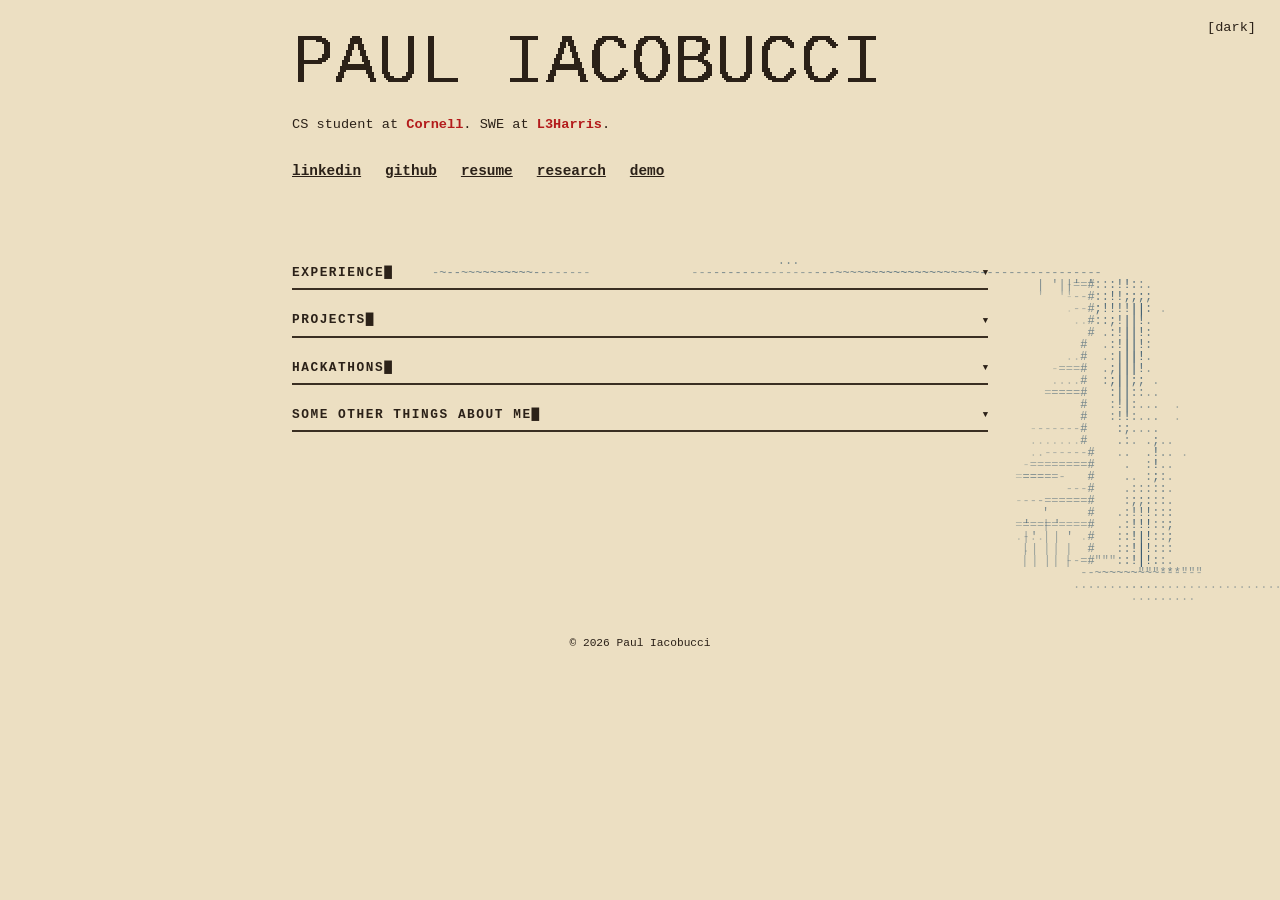
<file: index.html>
<!DOCTYPE html>
<html lang="en">

<head>
    <meta charset="UTF-8">
    <meta name="viewport" content="width=device-width, initial-scale=1.0">
    <title>Paul Iacobucci</title>
    <meta name="description"
        content="CS student at Cornell and SWE at L3Harris. AI infrastructure, ML systems, and applied AI — MoE inference research, GPU kernels, FPGA trading engines, and embedded audio DSP.">
    <link rel="canonical" href="https://pauliacobucci.com/">
    <meta property="og:type" content="website">
    <meta property="og:url" content="https://pauliacobucci.com/">
    <meta property="og:title" content="Paul Iacobucci">
    <meta property="og:description"
        content="CS student at Cornell and SWE at L3Harris. AI infrastructure, ML systems, and applied AI.">
    <meta property="og:image" content="https://pauliacobucci.com/images/profile.jpg">
    <meta name="twitter:card" content="summary">
    <meta name="twitter:title" content="Paul Iacobucci">
    <meta name="twitter:description"
        content="CS student at Cornell and SWE at L3Harris. AI infrastructure, ML systems, and applied AI.">
    <meta name="twitter:image" content="https://pauliacobucci.com/images/profile.jpg">
    <link rel="icon" href="icons/favicon.png" type="image/png">
    <link rel="stylesheet" href="styles.css">
    <script>
        /* Apply the saved theme before first paint to avoid a flash. */
        (function () {
            try {
                const t = localStorage.getItem('theme');
                if (t === 'light' || t === 'dark') document.documentElement.dataset.theme = t;
            } catch (e) { }
        })();
    </script>
</head>

<body>
    <div class="hero-section" id="home">
        <canvas id="canvas"></canvas>

        <div class="content-below">
            <h1 class="mobile-name">PAUL IACOBUCCI</h1>
            <p class="bio">
                CS student at <span class="accent cornell">Cornell</span>. SWE at <span class="accent">L3Harris</span>.
            </p>

            <div class="links">
                <a href="https://www.linkedin.com/in/pauliacobucci777" target="_blank">linkedin</a>
                <a href="https://github.com/pauliano22" target="_blank">github</a>
                <a href="Paul_Iacobucci_Resume.pdf" target="_blank">resume</a>
                <a href="research.html">research</a>
                <a href="demo.html">demo</a>
            </div>
        </div>
    </div>

    <div class="outlet-section">
        <canvas id="falls-canvas" aria-hidden="true"></canvas>
        <main class="page page-after-falls">

        <details class="section-fold">
        <summary class="section-title">Experience</summary>
        <div class="list-container">
            <details class="expandable-list">
                <summary>
                    <div class="list-title-group">
                        <img src="logos/zhang.png" alt="Zhang Group" class="list-logo" onerror="this.outerHTML='<div class=&quot;logo-fallback&quot;>ZG</div>'">
                        <span>Cornell Zhang Research Group</span>
                    </div>
                </summary>
                <div class="expandable-content">
                    <strong>Research Assistant:</strong> SP26 - present. Profiling Mixture-of-Experts inference on 8&times;H100 GPUs for an industry client designing custom AI silicon. Now also modeling GPU utilization impact of a proposed LLM-training memory-offload device (FA26, in progress).<br><br>
                    <a href="research.html">Read the full writeup &rarr;</a>
                </div>
            </details>

            <details class="expandable-list">
                <summary>
                    <div class="list-title-group">
                        <img src="logos/l3harris.svg.png" alt="L3Harris" class="list-logo" onerror="this.outerHTML='<div class=&quot;logo-fallback&quot;>L3</div>'">
                        <span>L3Harris Technologies</span>
                    </div>
                </summary>
                <div class="expandable-content">
                    <strong>Software / ML Engineering Intern:</strong> Three internships across software, embedded, and FPGA. Most recently, built a real-time on-device neural TTS system for tactical radios (Piper + Sherpa-ONNX + ONNX Runtime, INT8-quantized) with an MQTT/LTE relay for out-of-range delivery &mdash; plus a training/eval pipeline that rejected a faster candidate model for failing an intelligibility check.

                    <div class="diagram-scroll">
                    <svg viewBox="0 0 640 210" class="l3harris-diagram" role="img" aria-label="Diagram: radio text or voice command goes to an on-device TTS engine (Piper, Sherpa-ONNX, ONNX Runtime) which drives the local speaker, and can optionally relay over MQTT/LTE to a peer radio's speaker.">
                        <defs>
                            <marker id="arrow" viewBox="0 0 10 10" refX="9" refY="5" markerWidth="6" markerHeight="6" orient="auto-start-reverse">
                                <path d="M0,0 L10,5 L0,10 z" fill="currentColor"></path>
                            </marker>
                        </defs>
                        <g fill="none" stroke="currentColor" stroke-width="1.3">
                            <rect x="8" y="18" width="150" height="46" rx="4"></rect>
                            <rect x="238" y="8" width="180" height="66" rx="4"></rect>
                            <rect x="482" y="18" width="150" height="46" rx="4"></rect>
                            <rect x="238" y="128" width="180" height="46" rx="4"></rect>
                            <rect x="482" y="128" width="150" height="46" rx="4"></rect>
                            <line x1="158" y1="41" x2="234" y2="41" marker-end="url(#arrow)"></line>
                            <line x1="418" y1="41" x2="478" y2="41" marker-end="url(#arrow)"></line>
                            <line x1="328" y1="74" x2="328" y2="124" marker-end="url(#arrow)"></line>
                            <line x1="418" y1="151" x2="478" y2="151" marker-end="url(#arrow)"></line>
                        </g>
                        <g fill="currentColor" font-family="'Courier New', Courier, monospace" font-size="10.5" text-anchor="middle">
                            <text x="83" y="38">Radio: text /</text>
                            <text x="83" y="50">voice command</text>
                            <text x="328" y="30">On-device TTS</text>
                            <text x="328" y="42">Piper via Sherpa-ONNX</text>
                            <text x="328" y="54">+ ONNX Runtime (INT8)</text>
                            <text x="557" y="38">Local radio</text>
                            <text x="557" y="50">speaker</text>
                            <text x="328" y="148">MQTT / LTE relay</text>
                            <text x="328" y="160">(optional, out of range)</text>
                            <text x="557" y="148">Peer radio</text>
                            <text x="557" y="160">speaks message</text>
                        </g>
                    </svg>
                    </div>
                </div>
            </details>

            <details class="expandable-list">
                <summary>
                    <div class="list-title-group">
                        <img src="logos/rapstudy.png" alt="RapStudy" class="list-logo" onerror="this.outerHTML='<div class=&quot;logo-fallback&quot;>RS</div>'">
                        <span>RapStudy</span>
                    </div>
                </summary>
                <div class="expandable-content">
                    <strong>Software Engineering Intern:</strong> Full-stack development on a DoED-backed EdTech platform with a 3-engineer Cornell team.
                </div>
            </details>
        </div>
        </details>

        <details class="section-fold">
        <summary class="section-title">Projects</summary>
        <div class="list-container">
            <details class="expandable-list">
                <summary>
                    <span><span class="accent-gold">Haven</span>: Wearable Hearing-Protection Device</span>
                </summary>
                <div class="expandable-content">
                    A wearable hearing-protection device (nRF5340 + ADAU1860 audio DSP) with a React Native BLE app, evolved from a validated Teensy prototype. The app does live frequency tuning and a safety-capped hearing test. On the hardware side, I took an OpenEarable-based PCB port to a fabrication-ready 6-layer board (219-item DRC baseline, BOM and placement files cross-checked) and traced an expensive first fab quote to a few fine-pitch parts. I also researched FDA classification, NIOSH/SBIR funding, and competitor pricing. First prototype run not yet built; in-ear enclosure design in progress.

                    <div class="shot-row">
                        <img src="images/haven/haven-home.png" alt="Haven app home screen" loading="lazy">
                        <img src="images/haven/haven-tune.png" alt="Haven app tune screen with live frequency response" loading="lazy">
                        <img src="images/haven/haven-hearing.png" alt="Haven app loudness discomfort hearing test" loading="lazy">
                        <img src="images/haven/haven-pcb-routed.png" alt="Haven dev board, fully routed 6-layer PCB, top copper" loading="lazy">
                        <img src="images/haven/haven-enclosure-cad.png" alt="Haven in-ear enclosure CAD design with silicone eartip" loading="lazy">
                    </div>

                    <a href="https://pauliano22.github.io/haven-website/" target="_blank">View Site</a> &nbsp;&middot;&nbsp; <a href="https://github.com/pauliano22/haven-workspace" target="_blank">View GitHub</a>
                </div>
            </details>

            <details class="expandable-list">
                <summary>
                    <span>Mini-TensorRT: DL Graph Compiler</span>
                </summary>
                <div class="expandable-content">
                    A from-scratch C++ inference compiler: parses ONNX protobufs into a custom IR, fuses Conv-ReLU to cut DRAM round-trips (11.2% on cache-exceeding inputs), and runs a trained MNIST CNN through handwritten NCHW kernels that match ONNX Runtime's logits exactly.<br><br>
                    <a href="demo.html">Try it live (WASM)</a> &nbsp;&middot;&nbsp; <a href="https://github.com/pauliano22/mini-tensorrt" target="_blank">View GitHub</a>
                </div>
            </details>

            <details class="expandable-list">
                <summary>
                    <span>Scout (Backed by Cornell)</span>
                </summary>
                <div class="expandable-content">
                    A platform helping Cornell student-athletes network with and track relationships across 45,000+ Cornell athletic alumni. Solo full-stack build (Next.js + Expo/React Native) on a multi-tenant Postgres backend, shipped to 200+ active users.<br><br>
                    <a href="https://www.scoutcornell.com/" target="_blank">View Site</a>
                </div>
            </details>

            <details class="expandable-list">
                <summary>
                    <span>Lion AI Detection Suite</span>
                </summary>
                <div class="expandable-content">
                    Trained a CNN (PyTorch) on librosa features and ElevenLabs deepfakes, deployed via ONNX to mobile, Chrome extension, and desktop. Real-time inference with user alerts, shipped to 20+ users.<br><br>
                    <a href="https://lion-project.vercel.app/" target="_blank">View Site</a>
                </div>
            </details>

            <details class="expandable-list">
                <summary>
                    <span>HFT Mixture-of-Experts FPGA Engine</span>
                </summary>
                <div class="expandable-content">
                    An FPGA trading pipeline that runs end-to-end in 444ns at 83.3M messages/sec. Register-partitioned limit order book, sparse MoE router pipelined to one trade per cycle, bit-exact RTL/C++ verification in Verilator.<br><br>
                    <a href="https://github.com/pauliano22/hft-fpga" target="_blank">View GitHub</a>
                </div>
            </details>


            <details class="expandable-list">
                <summary>
                    <span>Triton GPU Performance Kernels</span>
                </summary>
                <div class="expandable-content">
                    Fused Triton kernels on H100. LayerNorm runs 45.7% faster with symmetric FP8 quantization. Scaled FlashAttention to 16K context by tiling for SRAM and computing softmax online in one pass.<br><br>
                    <a href="https://github.com/pauliano22/triton-gpu-kernels" target="_blank">View GitHub</a>
                </div>
            </details>

            <details class="expandable-list">
                <summary>
                    <span>Digital Level &amp; Impact Monitor</span>
                </summary>
                <div class="expandable-content">
                    An interrupt-driven tilt sensor and impact monitor on the FRDM-KL46Z (Cortex-M0+). Sleeps in <code>__WFI</code> between PIT timer wakeups; ARM assembly for the trig math; I2C accelerometer reads and UART alerting on impact.<br><br>
                    <a href="https://www.youtube.com/watch?v=W9QhefcZJm4" target="_blank">Watch Demo Video</a>
                </div>
            </details>

            <details class="expandable-list">
                <summary>
                    <span>Odyssey: Interactive Theorem Prover</span>
                </summary>
                <div class="expandable-content">
                    An interactive theorem prover in OCaml: logical proposition simplification, automated SAT solving, and a parsing/evaluation pipeline for mathematical proofs with automated LaTeX export.<br><br>
                    <a href="https://www.youtube.com/watch?v=7xwDIO6k9Gc" target="_blank">Watch Demo Video</a>
                </div>
            </details>
        </div>
        </details>

        <details class="section-fold">
        <summary class="section-title">Hackathons</summary>
        <div class="list-container">
            <details class="expandable-list">
                <summary>
                    <span>Point72 Cubist Hackathon</span>
                </summary>
                <div class="expandable-content">
                    Built an AI-orchestrated modular chess engine evaluation system. Used Claude via an MCP server to autonomously test, benchmark, and compare diverse AI-generated chess engines using SPRT and perft.<br><br>
                    <a href="https://github.com/pauliano22/chesspoint72" target="_blank">View GitHub</a>
                </div>
            </details>

            <details class="expandable-list">
                <summary>
                    <span>UC Berkeley AI Hackathon</span>
                </summary>
                <div class="expandable-content">
                    <strong>Vocera:</strong> Biometric authentication and synthetic voice detection system built leveraging FastAPI, SpeechBrain, and OpenAI Whisper.<br><br>
                    <a href="https://github.com/akh1lk/vocera" target="_blank">View GitHub</a>
                </div>
            </details>

            <details class="expandable-list">
                <summary>
                    <span>AppDev Hack Challenge FA24</span>
                </summary>
                <div class="expandable-content">
                    <strong>LockedIn:</strong> Professional networking application. Awarded Best UI.<br><br>
                    <a href="https://github.com/pauliano22/LockedIn" target="_blank">View GitHub</a>
                </div>
            </details>
        </div>
        </details>

        <details class="section-fold">
        <summary class="section-title">Some other things about me</summary>
        <div class="section-fold-content">
            <ul class="hobbies">
                <li>315 lb bench press</li>
                <li>~10 handicap golf</li>
                <li>1700 elo chess</li>
                <li>One Piece fan</li>
                <li>3-sport athlete in high school: football, basketball, baseball</li>
                <li>Worked at Wegmans for 5 years</li>
            </ul>

            <div class="list-container video-list">
                <details class="expandable-list">
                    <summary>
                        <span>First frontflip on skis, 2024</span>
                    </summary>
                    <div class="expandable-content">
                        <div class="video-embed">
                            <video controls preload="metadata">
                                <source src="videos/first_frontflip_skiing_2024.mp4" type="video/mp4"
                                    onerror="this.closest('.video-embed').classList.add('video-missing')">
                            </video>
                            <div class="video-placeholder">
                                <span class="ph-label">video coming soon</span>
                                <span class="ph-file">videos/first_frontflip_skiing_2024.mp4</span>
                            </div>
                        </div>
                    </div>
                </details>

                <details class="expandable-list">
                    <summary>
                        <span>First dunk, 2021</span>
                    </summary>
                    <div class="expandable-content">
                        <div class="video-embed">
                            <video controls preload="metadata">
                                <source src="videos/first_dunk_2021.mp4" type="video/mp4"
                                    onerror="this.closest('.video-embed').classList.add('video-missing')">
                            </video>
                            <div class="video-placeholder">
                                <span class="ph-label">video coming soon</span>
                                <span class="ph-file">videos/first_dunk_2021.mp4</span>
                            </div>
                        </div>
                    </div>
                </details>
            </div>
        </div>
        </details>

        </main>
    </div>

    <div class="footer-text">
        &copy; 2026 Paul Iacobucci
    </div>

    <script>
        const canvas = document.getElementById('canvas');
        const ctx = canvas.getContext('2d');

        let mouse = { x: -9999, y: -9999 };
        let particles = [];

        const heroText = [
            { text: 'PAUL IACOBUCCI', size: 90, x: 0, y: 0 }
        ];

        let NAME_COLOR = getComputedStyle(document.documentElement)
            .getPropertyValue('--text').trim() || '#000000';
        const themeQuery = window.matchMedia('(prefers-color-scheme: dark)');
        const updateNameColor = () => {
            NAME_COLOR = getComputedStyle(document.documentElement)
                .getPropertyValue('--text').trim() || '#000000';
        };
        if (themeQuery.addEventListener) themeQuery.addEventListener('change', updateNameColor);
        window.addEventListener('themechange', updateNameColor);

        function resize() {
            canvas.width = canvas.offsetWidth || window.innerWidth;
            canvas.height = canvas.offsetHeight || window.innerHeight;

            const isMobile = window.innerWidth <= 768;
            
            const contentWidth = Math.min(window.innerWidth, 760);
            const leftMargin = (window.innerWidth - contentWidth) / 2 + 32; 
            const availableWidth = contentWidth - 64;

            const temp = document.createElement('canvas');
            const tempCtx = temp.getContext('2d');
            tempCtx.font = '100px Courier New';
            const baseWidth = tempCtx.measureText(heroText[0].text).width;
            const targetSize = (availableWidth / baseWidth) * 100;

            if (isMobile) {
                heroText[0].size = Math.min(window.innerWidth / 6, 52);
            } else {
                heroText[0].size = targetSize * 0.85;
            }

            heroText.forEach((line) => {
                line.x = leftMargin;
                line.y = canvas.height * 0.25;
            });

            createHeroText();
        }

        class Dot {
            constructor(x, y) {
                this.homeX = x;
                this.homeY = y;
                this.x = x;
                this.y = y;
                this.vx = 0;
                this.vy = 0;
            }

            update() {
                let dx = mouse.x - this.x;
                let dy = mouse.y - this.y;
                let dist = Math.sqrt(dx * dx + dy * dy);

                if (dist < 40) {
                    let force = (40 - dist) / 40;
                    this.vx -= (dx / dist) * force * 2;
                    this.vy -= (dy / dist) * force * 2;
                }

                let homeDx = this.homeX - this.x;
                let homeDy = this.homeY - this.y;
                this.vx += homeDx * 0.005;
                this.vy += homeDy * 0.005;

                this.x += this.vx;
                this.y += this.vy;

                this.vx *= 0.95;
                this.vy *= 0.95;
            }

            draw() {
                ctx.fillStyle = NAME_COLOR;
                ctx.fillRect(this.x | 0, this.y | 0, 2, 2);
            }
        }

        function createHeroText() {
            particles = [];
            const temp = document.createElement('canvas');
            const tempCtx = temp.getContext('2d', { willReadFrequently: true });

            heroText.forEach(line => {
                tempCtx.font = `${line.size}px Courier New`;
                const width = tempCtx.measureText(line.text).width;
                const maxWidth = window.innerWidth - 40;
                const scale = Math.min(1, maxWidth / width);
                const scaledSize = line.size * scale;
                const scaledWidth = width * scale;

                temp.width = scaledWidth + 20;
                temp.height = scaledSize + 20;

                tempCtx.clearRect(0, 0, temp.width, temp.height);
                tempCtx.font = `${scaledSize}px Courier New`;
                tempCtx.fillStyle = NAME_COLOR;
                tempCtx.fillText(line.text, 10, scaledSize);

                const imageData = tempCtx.getImageData(0, 0, temp.width, temp.height);
                const data = imageData.data;
                const spacing = window.innerWidth <= 768 ? 2 : (line.size < 25 ? 1 : 2);

                for (let y = 0; y < temp.height; y += spacing) {
                    for (let x = 0; x < temp.width; x += spacing) {
                        const alpha = data[(y * temp.width + x) * 4 + 3];
                        if (alpha > 128) {
                            particles.push(new Dot(
                                line.x + x - 10,
                                line.y - scaledSize / 2 + y - 10
                            ));
                        }
                    }
                }
            });
        }

        function animate() {
            ctx.clearRect(0, 0, canvas.width, canvas.height);
            particles.forEach(p => { p.update(); p.draw(); });
            requestAnimationFrame(animate);
        }

        document.addEventListener('DOMContentLoaded', () => {
            resize();
            animate();
        });

        window.addEventListener('resize', resize);
        document.addEventListener('mousemove', e => {
            mouse.x = e.clientX;
            mouse.y = e.clientY;
        });
    </script>

    <script src="theme.js" defer></script>
    <script src="effects.js" defer></script>

    <script>
        /* Re-run the falls layout after any accordion over it opens/closes --
           its geometry is computed from element positions at load/resize
           time, so a details toggle that changes page height needs to
           trigger the same recompute or the falls drifts out of sync with
           the content beneath it. Covers the section-level folds (Experience
           / Projects / Hackathons / hobbies) and every nested item fold. */
        document.querySelectorAll('.page-after-falls details').forEach((d) => {
            d.addEventListener('toggle', () => {
                requestAnimationFrame(() => window.dispatchEvent(new Event('resize')));
            });
        });
    </script>

</body>

</html>
</file>
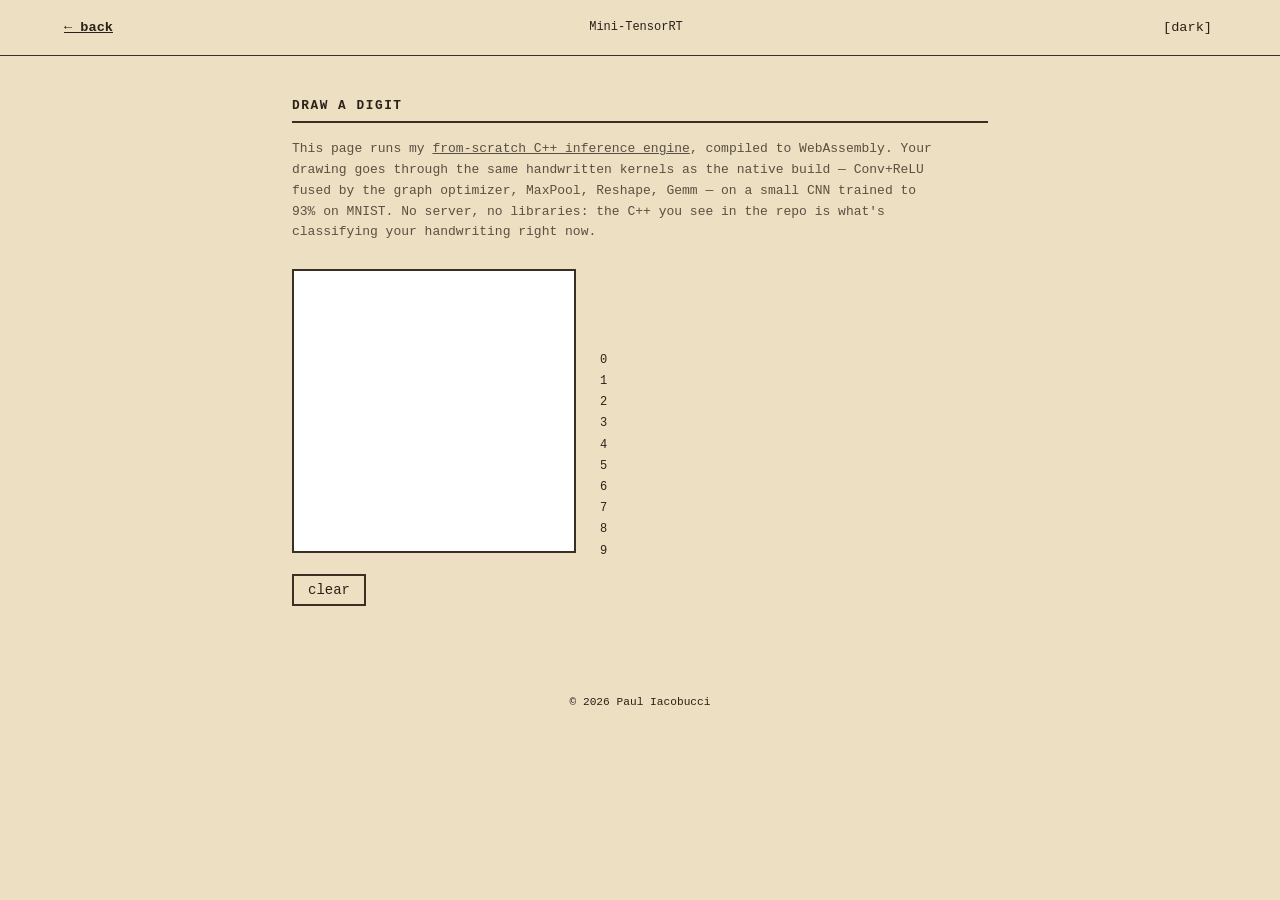
<file: demo.html>
<!DOCTYPE html>
<html lang="en" class="research">

<head>
    <meta charset="UTF-8">
    <meta name="viewport" content="width=device-width, initial-scale=1.0">
    <title>Mini-TensorRT in your browser</title>
    <link rel="icon" href="icons/favicon.png" type="image/png">
    <link rel="stylesheet" href="styles.css">
    <script>
        /* Apply the saved theme before first paint to avoid a flash. */
        (function () {
            try {
                const t = localStorage.getItem('theme');
                if (t === 'light' || t === 'dark') document.documentElement.dataset.theme = t;
            } catch (e) { }
        })();
    </script>
    <style>
        .demo-wrap {
            display: flex;
            flex-wrap: wrap;
            gap: 24px;
            align-items: flex-start;
        }
        #draw-canvas {
            border: 2px solid var(--border);
            background: #ffffff;
            cursor: crosshair;
            touch-action: none;
            image-rendering: pixelated;
        }
        .demo-controls {
            display: flex;
            gap: 12px;
            margin-top: 12px;
        }
        .demo-controls button {
            font-family: 'Courier New', Courier, monospace;
            font-size: 14px;
            padding: 6px 14px;
            background: transparent;
            border: 2px solid var(--border);
            color: var(--text);
            cursor: pointer;
        }
        .demo-controls button:hover { opacity: 0.5; }
        .demo-result { min-width: 260px; }
        .demo-digit {
            font-size: 72px;
            font-weight: bold;
            line-height: 1;
            min-height: 80px;
        }
        .logit-row {
            display: flex;
            align-items: center;
            gap: 8px;
            font-size: 12px;
            margin: 2px 0;
        }
        .logit-label { width: 12px; }
        .logit-bar-track { flex: 1; height: 8px; }
        .logit-bar {
            height: 8px;
            background: var(--text);
            width: 0%;
            transition: width 0.15s ease;
        }
        .demo-note {
            font-size: 13px;
            opacity: 0.75;
            max-width: 640px;
            line-height: 1.6;
        }
    </style>
</head>

<body>

    <nav class="nav">
        <a href="index.html" class="nav-home">&larr; back</a>
        <span class="nav-title">Mini-TensorRT</span>
    </nav>

    <main class="page">

        <p class="section-title">Draw a digit</p>

        <p class="demo-note">
            This page runs my <a href="https://github.com/pauliano22/mini-tensorrt" target="_blank" style="color: var(--text);">from-scratch C++ inference engine</a>,
            compiled to WebAssembly. Your drawing goes through the same handwritten kernels as the native build —
            Conv+ReLU fused by the graph optimizer, MaxPool, Reshape, Gemm — on a small CNN trained to 93% on MNIST.
            No server, no libraries: the C++ you see in the repo is what's classifying your handwriting right now.
        </p>
        <br>

        <div class="demo-wrap">
            <div>
                <canvas id="draw-canvas" width="280" height="280"></canvas>
                <div class="demo-controls">
                    <button id="clear-btn">clear</button>
                </div>
            </div>

            <div class="demo-result">
                <div class="demo-digit" id="result-digit"></div>
                <div id="logit-bars"></div>
            </div>
        </div>

    </main>

    <div class="footer-text">
        &copy; 2026 Paul Iacobucci
    </div>

    <script src="theme.js" defer></script>
    <script src="engine.js"></script>
    <script>
        const canvas = document.getElementById('draw-canvas');
        const ctx = canvas.getContext('2d', { willReadFrequently: true });
        const resultDigit = document.getElementById('result-digit');
        const barsEl = document.getElementById('logit-bars');

        // Build the 0-9 logit bar rows
        const bars = [];
        for (let d = 0; d < 10; d++) {
            const row = document.createElement('div');
            row.className = 'logit-row';
            row.innerHTML = `<span class="logit-label">${d}</span><div class="logit-bar-track"><div class="logit-bar"></div></div>`;
            barsEl.appendChild(row);
            bars.push(row.querySelector('.logit-bar'));
        }

        function clearCanvas() {
            ctx.fillStyle = '#ffffff';
            ctx.fillRect(0, 0, 280, 280);
            resultDigit.textContent = '';
            bars.forEach(b => b.style.width = '0%');
        }
        clearCanvas();

        // --- Drawing (mouse + touch) ---
        let drawing = false, last = null;
        function pos(e) {
            const r = canvas.getBoundingClientRect();
            const p = e.touches ? e.touches[0] : e;
            return { x: (p.clientX - r.left) * (280 / r.width), y: (p.clientY - r.top) * (280 / r.height) };
        }
        function stroke(a, b) {
            ctx.strokeStyle = '#000000';
            ctx.lineWidth = 18;
            ctx.lineCap = 'round';
            ctx.lineJoin = 'round';
            ctx.beginPath();
            ctx.moveTo(a.x, a.y);
            ctx.lineTo(b.x, b.y);
            ctx.stroke();
        }
        function start(e) { drawing = true; last = pos(e); stroke(last, last); e.preventDefault(); }
        function move(e) { if (!drawing) return; const p = pos(e); stroke(last, p); last = p; e.preventDefault(); }
        function end() { if (!drawing) return; drawing = false; classify(); }

        canvas.addEventListener('mousedown', start);
        canvas.addEventListener('mousemove', move);
        window.addEventListener('mouseup', end);
        canvas.addEventListener('touchstart', start, { passive: false });
        canvas.addEventListener('touchmove', move, { passive: false });
        canvas.addEventListener('touchend', end);
        document.getElementById('clear-btn').addEventListener('click', clearCanvas);

        // --- MNIST-style preprocessing ---
        // MNIST digits are size-normalized to 20x20 and centered by pixel mass
        // in a 28x28 field; matching that makes hand-drawn input much more
        // accurate than a naive downscale.
        function preprocess() {
            const img = ctx.getImageData(0, 0, 280, 280).data;
            const gray = new Float32Array(280 * 280);
            let minX = 280, minY = 280, maxX = -1, maxY = -1;
            for (let y = 0; y < 280; y++) {
                for (let x = 0; x < 280; x++) {
                    const v = 1 - img[(y * 280 + x) * 4] / 255; // white bg -> 0, ink -> 1
                    gray[y * 280 + x] = v;
                    if (v > 0.1) {
                        if (x < minX) minX = x; if (x > maxX) maxX = x;
                        if (y < minY) minY = y; if (y > maxY) maxY = y;
                    }
                }
            }
            if (maxX < 0) return null; // empty canvas

            // Scale the ink bounding box into 20x20
            const boxW = maxX - minX + 1, boxH = maxY - minY + 1;
            const scale = 20 / Math.max(boxW, boxH);
            const scaled = document.createElement('canvas');
            scaled.width = 28; scaled.height = 28;
            const sctx = scaled.getContext('2d', { willReadFrequently: true });
            sctx.fillStyle = '#ffffff';
            sctx.fillRect(0, 0, 28, 28);
            sctx.drawImage(canvas, minX, minY, boxW, boxH,
                (28 - boxW * scale) / 2, (28 - boxH * scale) / 2, boxW * scale, boxH * scale);

            // Grayscale + center of mass shift
            const sdata = sctx.getImageData(0, 0, 28, 28).data;
            let out = new Float32Array(784);
            let mx = 0, my = 0, mass = 0;
            for (let y = 0; y < 28; y++) {
                for (let x = 0; x < 28; x++) {
                    const v = 1 - sdata[(y * 28 + x) * 4] / 255;
                    out[y * 28 + x] = v;
                    mx += x * v; my += y * v; mass += v;
                }
            }
            if (mass > 0) {
                const dx = Math.round(13.5 - mx / mass), dy = Math.round(13.5 - my / mass);
                const shifted = new Float32Array(784);
                for (let y = 0; y < 28; y++) {
                    for (let x = 0; x < 28; x++) {
                        const sx = x - dx, sy = y - dy;
                        if (sx >= 0 && sx < 28 && sy >= 0 && sy < 28) {
                            shifted[y * 28 + x] = out[sy * 28 + sx];
                        }
                    }
                }
                out = shifted;
            }
            return out;
        }

        // --- Engine ---
        let engine = null, pIn = 0, pOut = 0;
        MiniTRT().then(m => {
            engine = m;
            pIn = m._malloc(784 * 4);
            pOut = m._malloc(10 * 4);
        });

        function classify() {
            if (!engine) return;
            const pixels = preprocess();
            if (!pixels) return;
            engine.HEAPF32.set(pixels, pIn / 4);
            const digit = engine._predict(pIn, pOut);
            const logits = engine.HEAPF32.subarray(pOut / 4, pOut / 4 + 10);

            resultDigit.textContent = digit;
            const min = Math.min(...logits), max = Math.max(...logits);
            for (let d = 0; d < 10; d++) {
                bars[d].style.width = `${((logits[d] - min) / (max - min || 1)) * 100}%`;
            }
        }
    </script>

</body>

</html>
</file>
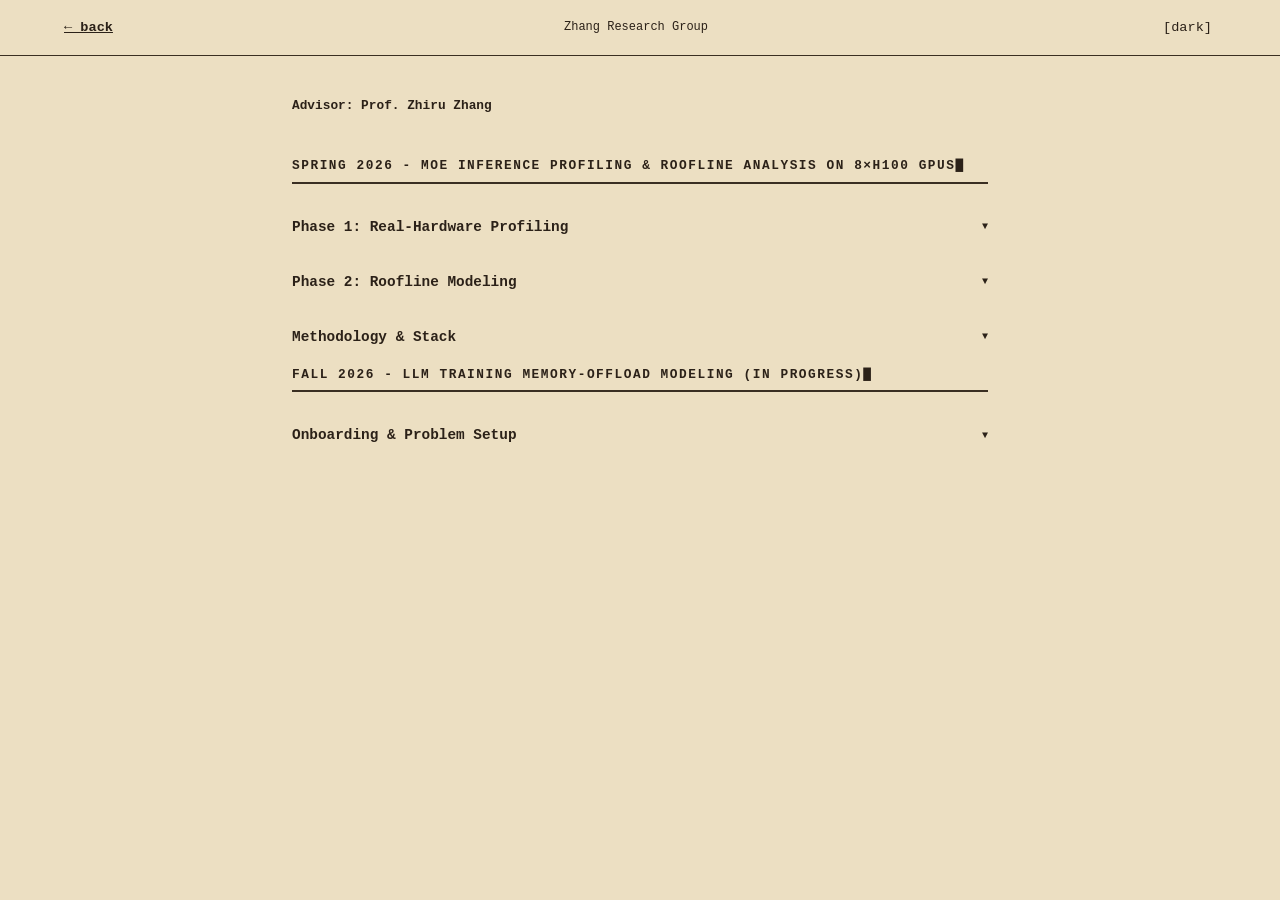
<file: research.html>
<!DOCTYPE html>
<html lang="en" class="research">

<head>
    <meta charset="UTF-8">
    <meta name="viewport" content="width=device-width, initial-scale=1.0">
    <title>MoE Inference Profiling &amp; Roofline Analysis</title>
    <link rel="icon" href="icons/favicon.png" type="image/png">
    <link rel="stylesheet" href="styles.css">
    <script>
        /* Apply the saved theme before first paint to avoid a flash. */
        (function () {
            try {
                const t = localStorage.getItem('theme');
                if (t === 'light' || t === 'dark') document.documentElement.dataset.theme = t;
            } catch (e) { }
        })();
    </script>
</head>

<body>

    <nav class="nav">
        <a href="index.html" class="nav-home">&larr; back</a>
        <span class="nav-title">Zhang Research Group</span>
    </nav>

    <main class="page">

        <header class="research-header">
            <p class="subtitle">Advisor: Prof. Zhiru Zhang</p>
        </header>

        <p class="section-title">Spring 2026 - MoE Inference Profiling &amp; Roofline Analysis on 8&times;H100 GPUs</p>
        <div class="list-container">
            <details class="expandable-list">
                <summary>
                    <span>Phase 1: Real-Hardware Profiling</span>
                </summary>
                <div class="expandable-content">
                    <p>Profiled five models to track decode latency. Found that the slowest GPU consistently took ~33% longer on compute per layer than the fastest GPU due to token routing skew.</p>
                    
                    <figure>
                        <img src="images/research/ep_analysis_summary.png" alt="EP Wait Time Analysis Plot" class="research-image" onerror="this.style.display='none'">
                        <figcaption>Fig 1: Per-GPU MoE compute duration showing synchronization wait times.</figcaption>
                    </figure>

                    <figure>
                        <img src="images/research/heatmap_normalized.png" alt="Normalized Expert Load Heatmap" class="research-image" onerror="this.style.display='none'">
                        <figcaption>Fig 2: Normalized expert load highlighting token routing skew.</figcaption>
                    </figure>
                </div>
            </details>

            <details class="expandable-list">
                <summary>
                    <span>Phase 2: Roofline Modeling</span>
                </summary>
                <div class="expandable-content">
                    <p>Extended a simulator with a layer-by-layer Roofline model to classify layers as compute- or memory-bound. Finding: Expert Parallelism overhead scales with expert intermediate size, not expert count.</p>
                    
                    <figure>
                        <img src="images/research/cross_model_ep_tp_ratio.png" alt="Cross-Model EP vs TP Comparison" class="research-image">
                        <figcaption>Fig 3: Cross-model comparison of Tensor vs Expert parallelism efficiency.</figcaption>
                    </figure>

                    <figure>
                        <img src="images/research/roofline_mixtral_tp_vs_ep.png" alt="Mixtral-8x7B Roofline Plot" class="research-image">
                        <figcaption>Fig 4: Mixtral-8x7B shows the widest gap between TP and EP efficiency.</figcaption>
                    </figure>

                    <figure>
                        <img src="images/research/roofline_qwen3_235b_tp_vs_ep.png" alt="Qwen3-235B Roofline Plot" class="research-image">
                        <figcaption>Fig 5: Qwen3-235B compounds per-layer All-to-All overhead across 94 layers.</figcaption>
                    </figure>

                    <figure>
                        <img src="images/research/roofline_gpt_oss_120b_tp_vs_ep.png" alt="gpt-oss-120b Roofline Plot" class="research-image">
                        <figcaption>Fig 6: gpt-oss-120b shows a moderate EP penalty.</figcaption>
                    </figure>

                    <figure>
                        <img src="images/research/roofline_deepseek_v2_lite_tp_vs_ep.png" alt="DeepSeek-V2-Lite Roofline Plot" class="research-image">
                        <figcaption>Fig 7: DeepSeek-V2-Lite TP and EP points overlap closely due to large shared experts.</figcaption>
                    </figure>
                </div>
            </details>

            <details class="expandable-list">
                <summary>
                    <span>Methodology &amp; Stack</span>
                </summary>
                <div class="expandable-content">
                    Generated a decode trace over 500 MATH problems and a prefill profile of 10k samples. Analyzed 836M+ CUDA events via SQLite. Built with SGLang, PyTorch, DCGM, and Matplotlib.
                </div>
            </details>
        </div>

        <p class="section-title">Fall 2026 - LLM Training Memory-Offload Modeling (in progress)</p>
        <div class="list-container">
            <details class="expandable-list">
                <summary>
                    <span>Onboarding &amp; Problem Setup</span>
                </summary>
                <div class="expandable-content">
                    <p>Second project in the lab, mentored by PhD student Sunwoo Kim. Evaluating whether a proposed 6TB/900GB/s external memory device would improve GPU utilization (MFU) when used for offloading during LLM training, comparing pre-training vs. RL post-training regimes.</p>

                    <p>Currently onboarding: reading the Ultrascale Playbook and reviewing the team's existing analytical model before extending it. No results yet &mdash; check back later for findings.</p>
                </div>
            </details>
        </div>

    </main>
    <script src="theme.js" defer></script>
    <script src="effects.js" defer></script>

</body>

</html>
</file>
<file: styles.css>
* {
    margin: 0;
    padding: 0;
    box-sizing: border-box;
}

:root {
    --bg: #ecdfc2;
    --text: #2b2118;
    --border: #3a2f22;
    --cornell: #b31b1b;
    --water: #0f3a5c;
    --gold: #a97a1f;
    --green: #2f4a3d;
    color-scheme: light dark;
}

@media (prefers-color-scheme: dark) {
    :root:not([data-theme="light"]) {
        --bg: #16130d;
        --text: #eae2cc;
        --border: #eae2cc;
        --cornell: #e05a5a;
        --water: #2e7db8;
        --gold: #eae2cc;
        --green: #eae2cc;
    }
}

:root[data-theme="dark"] {
    --bg: #16130d;
    --text: #eae2cc;
    --border: #eae2cc;
    --cornell: #e05a5a;
    --water: #2e7db8;
    --gold: #eae2cc;
    --green: #eae2cc;
    color-scheme: dark;
}

:root[data-theme="light"] {
    color-scheme: light;
}

body {
    font-family: 'Courier New', Courier, monospace;
    background: var(--bg);
    color: var(--text);
    line-height: 1.6;
    overflow-x: hidden;
}

.hero-section {
    position: relative;
    width: 100vw;
    overflow: hidden;
    background: var(--bg);
    display: block;
    padding-top: 1px;
    padding-bottom: 3rem;
}

#canvas {
    position: absolute;
    top: 0;
    left: 0;
    width: 100%;
    height: 100%;
    z-index: 1;
    pointer-events: none; 
}

.content-below {
    position: relative;
    margin: 7rem auto 0 auto;
    width: 100%;
    max-width: 760px;
    padding: 0 2rem;
    z-index: 10;
}

.bio {
    color: var(--text);
    line-height: 1.7;
    margin-bottom: 1.5rem;
    font-size: 0.85rem;
    max-width: 100%;
}

.bio span.accent {
    font-weight: bold;
    color: var(--cornell);
}

.accent-gold {
    color: var(--gold);
}

.accent-green {
    color: var(--green);
}

.links {
    display: flex;
    gap: 1.5rem;
    justify-content: flex-start;
    flex-wrap: wrap;
    position: relative;
    z-index: 20;
    margin-top: 1rem;
}

.links a, .links a:visited {
    color: var(--text);
    text-decoration: underline;
    font-weight: bold;
    font-size: 0.9rem;
    transition: opacity 0.2s;
}

.links a:hover { opacity: 0.5; }

.page {
    max-width: 760px;
    margin: 0 auto;
    padding: 5rem 2rem;
}

.research .page {
    padding: 6rem 2rem 4rem;
}

.section-title {
    font-size: 0.8rem;
    font-weight: bold;
    color: var(--text);
    text-transform: uppercase;
    letter-spacing: 0.12em;
    margin: 0 0 1rem;
    border-bottom: 2px solid var(--border);
    padding-bottom: 0.3rem;
}

/* Section-level folds: Experience / Projects / Hackathons / hobbies,
   each collapsible as a whole, stacked over the falls. */
.section-fold {
    margin-top: 0.25rem;
}

.section-fold:first-child {
    margin-top: 0;
}

.section-fold > summary.section-title {
    display: flex;
    justify-content: space-between;
    align-items: center;
    cursor: pointer;
    list-style: none;
}

.section-fold > summary.section-title::-webkit-details-marker {
    display: none;
}

.section-fold > summary.section-title::after {
    content: '▼';
    font-size: 0.7em;
    text-transform: none;
    letter-spacing: normal;
    transition: transform 0.2s ease;
}

.section-fold[open] > summary.section-title::after {
    transform: rotate(180deg);
}

.section-fold-content,
.section-fold > .list-container {
    padding-top: 0.5rem;
}

.list-container {
    display: flex;
    flex-direction: column;
}

details.expandable-list {
    padding: 1rem 0;
}

details.expandable-list summary {
    list-style: none;
    cursor: pointer;
    display: flex;
    justify-content: space-between;
    align-items: center;
    font-weight: bold;
    font-size: 0.9rem;
    color: var(--text);
}

details.expandable-list summary::after {
    content: '▼';
    font-size: 0.7em;
    transition: transform 0.2s ease;
}

details.expandable-list[open] summary::after {
    transform: rotate(180deg);
}

details.expandable-list.closing summary::after {
    transform: rotate(0deg);
}

details.expandable-list summary::-webkit-details-marker {
    display: none;
}

.list-title-group {
    display: flex;
    align-items: center;
    gap: 0.75rem;
}

/* Logo filtering logic - Forces images to solid black, restores color on hover */
.list-logo {
    width: 24px;
    height: 24px;
    object-fit: contain;
    border-radius: 4px;
    background: transparent;
    filter: grayscale(100%) brightness(0);
    transition: filter 0.3s ease;
}

details.expandable-list summary:hover .list-logo {
    filter: none;
}

.logo-fallback {
    width: 24px;
    height: 24px;
    border-radius: 4px;
    background: var(--text);
    color: var(--bg);
    display: flex;
    align-items: center;
    justify-content: center;
    font-size: 0.65rem;
    font-weight: bold;
    flex-shrink: 0;
    transition: background 0.3s ease;
}

details.expandable-list summary:hover .logo-fallback {
    background: #555555;
}

.expandable-content {
    padding-top: 0.8rem;
    font-size: 0.85rem;
    line-height: 1.6;
    color: var(--text);
}

.expandable-content p {
    margin-bottom: 1rem;
}

.expandable-content a {
    color: var(--text);
    font-weight: bold;
    text-decoration: underline;
}

.diagram-scroll {
    overflow-x: auto;
    margin-top: 1rem;
}

.l3harris-diagram {
    display: block;
    width: 560px;
    max-width: none;
    height: auto;
    color: var(--text);
}

/* Research specific styling */
.research-project-header {
    margin-bottom: 1.5rem;
}

.research-project-header h3 {
    font-size: 0.95rem;
    font-weight: bold;
    color: var(--text);
    margin-bottom: 0.2rem;
}

.research-project-header p {
    font-size: 0.8rem;
    color: var(--text);
    opacity: 0.8;
}

figure {
    margin: 1.5rem 0;
    text-align: center;
}

.research-image {
    width: 100%;
    max-width: 100%;
    border: 1px solid var(--text);
    border-radius: 4px;
}

figcaption {
    font-size: 0.75rem;
    color: var(--text);
    opacity: 0.8;
    margin-top: 0.5rem;
    font-style: italic;
}

/* Video demos: real <video> until the file 404s, then the .video-missing
   placeholder takes over automatically (mirrors the .list-logo/.logo-fallback
   pattern above) -- drop a correctly-named file in videos/ and it just works. */
.video-embed {
    margin: 1rem 0;
}

.video-embed video {
    display: block;
    width: 100%;
    border: 1px solid var(--border);
    border-radius: 4px;
    background: #000;
}

.video-embed.video-missing video {
    display: none;
}

.video-embed.video-missing .video-placeholder {
    display: flex;
}

.video-placeholder {
    display: none;
    flex-direction: column;
    align-items: center;
    justify-content: center;
    gap: 0.4rem;
    height: 160px;
    border: 1px dashed var(--border);
    border-radius: 4px;
    text-align: center;
    padding: 1rem;
    opacity: 0.6;
}

.video-placeholder .ph-label {
    font-size: 0.7rem;
    text-transform: uppercase;
    letter-spacing: 0.1em;
    font-weight: bold;
}

.video-placeholder .ph-file {
    font-size: 0.7rem;
    opacity: 0.8;
}

.video-caption {
    font-size: 0.75rem;
    color: var(--text);
    opacity: 0.8;
    margin-top: 0.4rem;
    font-style: italic;
}

.shot-row {
    display: flex;
    gap: 0.6rem;
    margin: 1rem 0;
    overflow-x: auto;
}

.shot-row img {
    height: 280px;
    width: auto;
    border: 1px solid var(--border);
    border-radius: 10px;
    flex-shrink: 0;
}

.hobbies {
    font-size: 0.85rem;
    color: var(--text);
    line-height: 1.8;
    margin-bottom: 1rem;
    list-style: none;
    padding-left: 0;
}

.hobbies li {
    padding-left: 1.2em;
    text-indent: -1.2em;
}

.hobbies li::before {
    content: '- ';
}

/* Solid backdrop so video controls read as a UI panel floating above the
   falls canvas instead of fighting the animation behind them. */
.video-list {
    background: var(--bg);
    border: 1px solid var(--green);
    border-radius: 6px;
    padding: 0 1rem;
    position: relative;
    z-index: 1;
    max-width: 340px;
    margin-left: 0;
    margin-right: auto;
}

.video-list details.expandable-list {
    padding: 0.9rem 0;
}

.video-list .video-embed video {
    width: auto;
    max-width: 220px;
    max-height: 360px;
    display: block;
    margin: 0 auto;
}

.hobbies .label {
    font-weight: bold;
    text-transform: uppercase;
}

/* The falls — the last section's underline is the ledge; water runs
   along it and pours off its right end */
.outlet-section {
    position: relative;
    width: 100%;
    /* Floor height so the rock face / falls curtain is always visible, even
       with every section collapsed -- not just once enough content is
       expanded to push the canvas tall. */
    min-height: 380px;
}

#falls-canvas {
    position: absolute;
    inset: 0;
    width: 100%;
    height: 100%;
    pointer-events: none;
}

.page.page-after-falls {
    padding-top: 2rem;
    padding-bottom: 2rem;
}

.footer-text {
    text-align: center;
    font-size: 0.7rem;
    color: var(--text);
    padding: 1.5rem 1rem;
    background: var(--bg);
}

.nav {
    position: fixed;
    top: 0;
    left: 0;
    right: 0;
    padding: 1rem 5%;
    background: var(--bg);
    border-bottom: 1px solid var(--border);
    display: flex;
    align-items: center;
    justify-content: space-between;
    z-index: 100;
}

.nav-home {
    font-size: 0.85rem;
    font-weight: bold;
    color: var(--text);
    text-decoration: underline;
}

.nav-title {
    font-size: 0.75rem;
}

.research-header {
    margin-bottom: 2.5rem;
}

.research-header h1 {
    font-size: 1.3rem;
    font-weight: bold;
    line-height: 1.3;
    margin-bottom: 0.5rem;
}

.research-header .subtitle {
    font-size: 0.8rem;
    font-weight: bold;
    margin-bottom: 1rem;
}

.research-header .intro {
    font-size: 0.85rem;
    line-height: 1.7;
}

a:focus-visible,
summary:focus-visible {
    outline: 2px solid var(--text);
    outline-offset: 3px;
}

.theme-toggle {
    background: none;
    border: none;
    padding: 0.25rem;
    font-family: 'Courier New', Courier, monospace;
    font-size: 0.85rem;
    color: var(--text);
    cursor: pointer;
}

.theme-toggle:hover {
    color: var(--cornell);
}

.theme-toggle:focus-visible {
    outline: 2px solid var(--text);
    outline-offset: 3px;
}

.theme-toggle.floating {
    position: fixed;
    top: 1rem;
    right: 1.25rem;
    z-index: 100;
}

.mobile-name { display: none; }

@media (prefers-color-scheme: dark) {
    :root:not([data-theme="light"]) .list-logo,
    :root:not([data-theme="light"]) details.expandable-list summary:hover .list-logo {
        filter: grayscale(100%) brightness(0) invert(1);
    }
    :root:not([data-theme="light"]) details.expandable-list summary:hover .list-logo {
        opacity: 0.8;
    }
    :root:not([data-theme="light"]) details.expandable-list summary:hover .logo-fallback {
        background: #a89f88;
    }
    :root:not([data-theme="light"]) .research-image {
        background: #f5eedc;
    }
}

:root[data-theme="dark"] .list-logo,
:root[data-theme="dark"] details.expandable-list summary:hover .list-logo {
    filter: grayscale(100%) brightness(0) invert(1);
}
:root[data-theme="dark"] details.expandable-list summary:hover .list-logo {
    opacity: 0.8;
}
:root[data-theme="dark"] details.expandable-list summary:hover .logo-fallback {
    background: #a89f88;
}
:root[data-theme="dark"] .research-image {
    background: #f5eedc;
}

@media (prefers-reduced-motion: reduce) {
    details.expandable-list summary::after { transition: none; }
}

@media (max-width: 768px) {
    #canvas { display: none; }
    .page.page-after-falls { padding-bottom: 2rem; }
    .content-below {
        margin: 3rem auto 0 auto;
        display: flex;
        flex-direction: column;
        align-items: flex-start;
        padding: 0 1.5rem;
    }
    .bio {
        max-width: 100%;
    }
    .page { padding: 3rem 1.25rem; }
    .mobile-name {
        display: block;
        font-size: 1.5rem;
        font-weight: bold;
        margin: 1.5rem 0 0.5rem;
        letter-spacing: 0.05em;
    }
}
</file>
